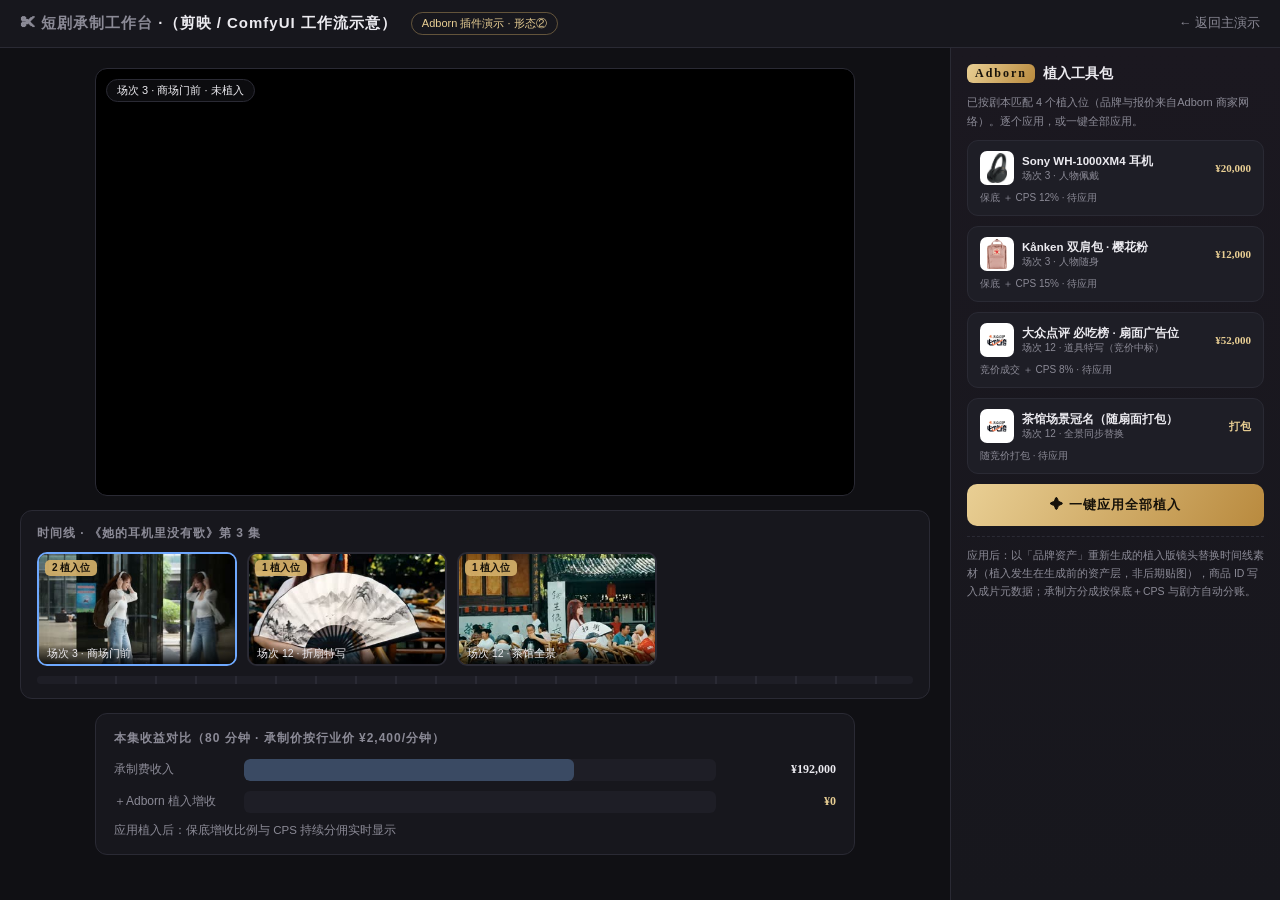
<file: studio-plugin.html>
<!DOCTYPE html>
<html lang="zh-CN">
<head>
<meta charset="UTF-8">
<meta name="viewport" content="width=device-width, initial-scale=1.0">
<title>Adborn 植入工具包 · 承制方工作流演示</title>
<style>
:root{--bg:#101014;--panel:#17171d;--panel2:#1e1e26;--line:#2a2a34;--ink:#ecebf0;--sub:#8b8a96;
  --gold:#d4b06a;--gold-hi:#e9cf94;--gold-deep:#b98a3e;--green:#8fd694;--blue:#6ea8fe;}
*{box-sizing:border-box;margin:0;padding:0;}
body{background:var(--bg);color:var(--ink);font-family:-apple-system,"PingFang SC","Hiragino Sans GB",sans-serif;
  min-height:100svh;display:flex;flex-direction:column;}
button{font-family:inherit;cursor:pointer;}

.topbar{display:flex;align-items:center;gap:14px;padding:12px 20px;border-bottom:1px solid var(--line);background:var(--panel);}
.host-logo{font-weight:700;font-size:15px;letter-spacing:1px;color:var(--sub);}
.host-logo b{color:var(--ink);}
.demo-chip{font-size:11px;color:var(--gold-hi);border:1px solid rgba(212,176,106,.4);border-radius:99px;padding:3px 10px;}
.topbar .sp{flex:1;}
.back{font-size:12.5px;color:var(--sub);text-decoration:none;}
.back:hover{color:var(--gold-hi);}

.main{flex:1;display:grid;grid-template-columns:1fr 330px;min-height:0;}

/* 左：预览 + 时间线 */
.edit{display:flex;flex-direction:column;padding:20px;gap:14px;min-width:0;}
.preview{position:relative;width:100%;max-width:760px;aspect-ratio:16/9;margin:0 auto;border-radius:12px;
  overflow:hidden;background:#000;border:1px solid var(--line);}
.preview video{width:100%;height:100%;object-fit:cover;display:block;}
.pv-tag{position:absolute;top:10px;left:10px;font-size:11px;padding:3px 10px;border-radius:99px;
  background:rgba(16,16,20,.78);border:1px solid var(--line);}
.pv-tag.ok{color:var(--green);border-color:#2f4a30;}

.tl{background:var(--panel);border:1px solid var(--line);border-radius:12px;padding:14px 16px;}
.tl h4{font-size:12px;color:var(--sub);letter-spacing:1px;margin-bottom:10px;}
.clips{display:flex;gap:10px;}
.clip{position:relative;flex:1;max-width:200px;border:2px solid var(--line);border-radius:10px;overflow:hidden;
  cursor:pointer;transition:.25s;background:#000;}
.clip img{width:100%;display:block;aspect-ratio:16/9;object-fit:cover;}
.clip.cur{border-color:var(--blue);}
.clip .cname{position:absolute;left:0;right:0;bottom:0;font-size:10.5px;padding:3px 8px;
  background:linear-gradient(transparent,rgba(0,0,0,.85));}
.clip .spots{position:absolute;top:6px;left:6px;font-size:10px;background:rgba(212,176,106,.92);
  color:#17120a;font-weight:700;border-radius:5px;padding:1px 7px;}
.clip .done-mk{position:absolute;top:6px;right:6px;font-size:10px;background:#1f2b1f;color:var(--green);
  border:1px solid #2f4a30;border-radius:5px;padding:1px 7px;display:none;}
.clip.applied .done-mk{display:block;}
.tl .ruler{height:8px;margin-top:10px;border-radius:4px;
  background:repeating-linear-gradient(90deg,var(--panel2) 0 38px,var(--line) 38px 40px);}

/* 收益对比 */
.rev{background:var(--panel);border:1px solid var(--line);border-radius:12px;padding:16px 18px;max-width:760px;margin:0 auto;width:100%;}
.rev h4{font-size:12px;color:var(--sub);letter-spacing:1px;margin-bottom:12px;}
.bar-row{display:flex;align-items:center;gap:10px;margin-bottom:10px;font-size:12px;}
.bar-row .lb{width:120px;color:var(--sub);flex:none;}
.bar-wrap{flex:1;background:var(--panel2);border-radius:6px;height:22px;overflow:hidden;}
.bar{height:100%;border-radius:6px;width:0;transition:width 1.2s cubic-bezier(.2,.8,.3,1);}
.bar.base{background:#3a4a63;width:70%;}
.bar.plus{background:linear-gradient(90deg,var(--gold-deep),var(--gold-hi));}
.bar-row .val{width:110px;text-align:right;font-family:Georgia,serif;font-weight:700;flex:none;}
.bar-row .val.gold{color:var(--gold-hi);}
.rev .sum{font-size:11.5px;color:var(--sub);margin-top:6px;}
.rev .sum b{color:var(--green);}

/* 右：植入工具包 */
.kit{border-left:1px solid var(--line);background:linear-gradient(180deg,#1b1820,var(--panel));
  padding:16px;display:flex;flex-direction:column;gap:10px;overflow-y:auto;}
.pg-head{display:flex;align-items:center;gap:8px;}
.pg-logo{font-family:Georgia,serif;font-size:12px;font-weight:700;letter-spacing:2px;background:linear-gradient(120deg,var(--gold-hi),var(--gold-deep));
  color:#17120a;border-radius:6px;padding:2px 8px;}
.pg-head b{font-size:13.5px;}
.pg-sub{font-size:11px;color:var(--sub);line-height:1.7;}
.spot{background:var(--panel2);border:1px solid var(--line);border-radius:11px;padding:10px 12px;}
.spot.applied{border-color:#2f4a30;}
.spot-top{display:flex;align-items:center;gap:8px;}
.spot-top img{width:34px;height:34px;border-radius:7px;background:#fff;object-fit:contain;padding:2px;flex:none;}
.spot-top .si{flex:1;min-width:0;}
.spot-top .si b{display:block;font-size:11.5px;white-space:nowrap;overflow:hidden;text-overflow:ellipsis;}
.spot-top .si span{display:block;font-size:10px;color:var(--sub);}
.spot-top .fee{font-size:11px;color:var(--gold-hi);font-family:Georgia,serif;font-weight:700;white-space:nowrap;}
.spot .st{font-size:10px;margin-top:6px;color:var(--sub);}
.spot.applied .st{color:var(--green);}
.apply-all{width:100%;padding:12px;border:none;border-radius:10px;font-size:13px;font-weight:700;
  background:linear-gradient(120deg,var(--gold-hi),var(--gold-deep));color:#17120a;letter-spacing:1px;}
.apply-all.done{background:#1f2b1f;color:var(--green);border:1px solid #2f4a30;cursor:default;}
.kit .note{font-size:10.5px;color:var(--sub);line-height:1.7;border-top:1px dashed var(--line);padding-top:10px;}
.toast{position:fixed;bottom:26px;left:50%;transform:translateX(-50%);background:rgba(20,26,20,.95);
  color:var(--green);border:1px solid #2f4a30;border-radius:99px;padding:9px 20px;font-size:12.5px;
  opacity:0;transition:.4s;pointer-events:none;white-space:nowrap;z-index:9;}
.toast.show{opacity:1;}

@media (max-width:900px){
  .main{grid-template-columns:1fr;}
  .kit{border-left:none;border-top:1px solid var(--line);}
  .bar-row .lb{width:88px;font-size:11px;}
  .bar-row .val{width:84px;font-size:12px;}
}
</style>
</head>
<body>

<div class="topbar">
  <span class="host-logo">✂ 短剧承制工作台 <b>·（剪映 / ComfyUI 工作流示意）</b></span>
  <span class="demo-chip">Adborn 插件演示 · 形态②</span>
  <span class="sp"></span>
  <a class="back" href="index.html">← 返回主演示</a>
</div>

<div class="main">
  <div class="edit">
    <div class="preview">
      <video id="pv" src="assets/va-original.mp4" muted playsinline autoplay loop></video>
      <span class="pv-tag" id="pvTag">场次 3 · 商场门前 · 未植入</span>
    </div>

    <div class="tl">
      <h4>时间线 · 《她的耳机里没有歌》第 3 集</h4>
      <div class="clips">
        <div class="clip cur" data-c="va" data-name="场次 3 · 商场门前">
          <img id="th-va" src="assets/th-va-o.jpg" alt="">
          <span class="spots">2 植入位</span><span class="done-mk">已植入</span>
          <span class="cname">场次 3 · 商场门前</span>
        </div>
        <div class="clip" data-c="vb" data-name="场次 12 · 茶馆特写">
          <img id="th-vb" src="assets/th-vb-o.jpg" alt="">
          <span class="spots">1 植入位</span><span class="done-mk">已植入</span>
          <span class="cname">场次 12 · 折扇特写</span>
        </div>
        <div class="clip" data-c="vc" data-name="场次 12 · 茶馆全景">
          <img id="th-vc" src="assets/th-vc-o.jpg" alt="">
          <span class="spots">1 植入位</span><span class="done-mk">已植入</span>
          <span class="cname">场次 12 · 茶馆全景</span>
        </div>
      </div>
      <div class="ruler"></div>
    </div>

    <div class="rev">
      <h4>本集收益对比（80 分钟 · 承制价按行业价 ¥2,400/分钟）</h4>
      <div class="bar-row">
        <span class="lb">承制费收入</span>
        <div class="bar-wrap"><div class="bar base"></div></div>
        <span class="val">¥192,000</span>
      </div>
      <div class="bar-row">
        <span class="lb">＋Adborn 植入增收</span>
        <div class="bar-wrap"><div class="bar plus" id="plusBar"></div></div>
        <span class="val gold" id="plusVal">¥0</span>
      </div>
      <p class="sum" id="revSum">应用植入后：保底增收比例与 CPS 持续分佣实时显示</p>
    </div>
  </div>

  <div class="kit">
    <div class="pg-head"><span class="pg-logo">Adborn</span><b>植入工具包</b></div>
    <p class="pg-sub">已按剧本匹配 4 个植入位（品牌与报价来自Adborn 商家网络）。逐个应用，或一键全部应用。</p>

    <div class="spot" data-clip="va" data-fee="20000">
      <div class="spot-top"><img src="assets/p-sony.jpg" alt="">
        <div class="si"><b>Sony WH-1000XM4 耳机</b><span>场次 3 · 人物佩戴</span></div>
        <span class="fee">¥20,000</span></div>
      <div class="st">保底 ＋ CPS 12% · 待应用</div>
    </div>
    <div class="spot" data-clip="va" data-fee="12000">
      <div class="spot-top"><img src="assets/p-kanken.jpg" alt="">
        <div class="si"><b>Kånken 双肩包 · 樱花粉</b><span>场次 3 · 人物随身</span></div>
        <span class="fee">¥12,000</span></div>
      <div class="st">保底 ＋ CPS 15% · 待应用</div>
    </div>
    <div class="spot" data-clip="vb" data-fee="52000">
      <div class="spot-top"><img src="assets/p-dianping.jpg" alt="">
        <div class="si"><b>大众点评 必吃榜 · 扇面广告位</b><span>场次 12 · 道具特写（竞价中标）</span></div>
        <span class="fee">¥52,000</span></div>
      <div class="st">竞价成交 ＋ CPS 8% · 待应用</div>
    </div>
    <div class="spot" data-clip="vc" data-fee="0">
      <div class="spot-top"><img src="assets/p-dianping.jpg" alt="">
        <div class="si"><b>茶馆场景冠名（随扇面打包）</b><span>场次 12 · 全景同步替换</span></div>
        <span class="fee">打包</span></div>
      <div class="st">随竞价打包 · 待应用</div>
    </div>

    <button class="apply-all" id="applyAll">✦ 一键应用全部植入</button>

    <p class="note">应用后：以「品牌资产」重新生成的植入版镜头替换时间线素材（植入发生在生成前的资产层，非后期贴图），商品 ID 写入成片元数据；承制方分成按保底＋CPS 与剧方自动分账。</p>
  </div>
</div>

<div class="toast" id="toast"></div>

<script>
(function(){
  const pv=document.getElementById('pv'), pvTag=document.getElementById('pvTag');
  const toast=document.getElementById('toast');
  const placedSrc={va:'assets/va-placed.mp4',vb:'assets/vb-dianping.mp4',vc:'assets/vc-placed.mp4'};
  const origSrc={va:'assets/va-original.mp4',vb:'assets/vb-original.mp4',vc:'assets/vc-original.mp4'};
  let appliedAll=false, cur='va';

  function showToast(t){
    toast.textContent=t; toast.classList.add('show');
    clearTimeout(toast._t); toast._t=setTimeout(()=>toast.classList.remove('show'),2600);
  }

  function setPreview(c){
    cur=c;
    pv.src=appliedAll?placedSrc[c]:origSrc[c]; pv.play().catch(()=>{});
    const name=document.querySelector('.clip[data-c="'+c+'"]').dataset.name;
    pvTag.textContent=name+(appliedAll?' · 已植入':' · 未植入');
    pvTag.classList.toggle('ok',appliedAll);
    document.querySelectorAll('.clip').forEach(k=>k.classList.toggle('cur',k.dataset.c===c));
  }

  document.querySelectorAll('.clip').forEach(k=>k.addEventListener('click',()=>setPreview(k.dataset.c)));

  document.getElementById('applyAll').addEventListener('click',()=>{
    if(appliedAll)return;
    appliedAll=true;
    // 时间线缩略图换成植入版
    document.getElementById('th-va').src='assets/th-va-p.jpg';
    document.getElementById('th-vb').src='assets/th-vb-p.jpg';
    document.getElementById('th-vc').src='assets/th-vc-p.jpg';
    document.querySelectorAll('.clip').forEach(k=>k.classList.add('applied'));
    // 植入位状态
    document.querySelectorAll('.spot').forEach(s=>{
      s.classList.add('applied');
      s.querySelector('.st').textContent='✓ 已应用 · 商品 ID 已写入成片';
    });
    // 预览切植入版
    setPreview(cur);
    // 收益动画
    const target=84000; const t0=Date.now();
    const bar=document.getElementById('plusBar'), val=document.getElementById('plusVal');
    bar.style.width=(70*target/192000)+'%';
    const timer=setInterval(()=>{
      const p=Math.min(1,(Date.now()-t0)/1200);
      val.textContent='¥'+Math.round(target*p).toLocaleString();
      if(p>=1)clearInterval(timer);
    },40);
    document.getElementById('revSum').innerHTML='本集增收 <b>+44%</b>（¥84,000 保底）＋ CPS 持续分佣（成交后实时到账）';
    const a=document.getElementById('applyAll');
    a.textContent='✓ 已全部应用 · 4 个植入位生效'; a.classList.add('done');
    showToast('植入完成：3 段素材已替换 · 商品追踪已开启');
  });
})();
</script>
</body>
</html>
</file>
